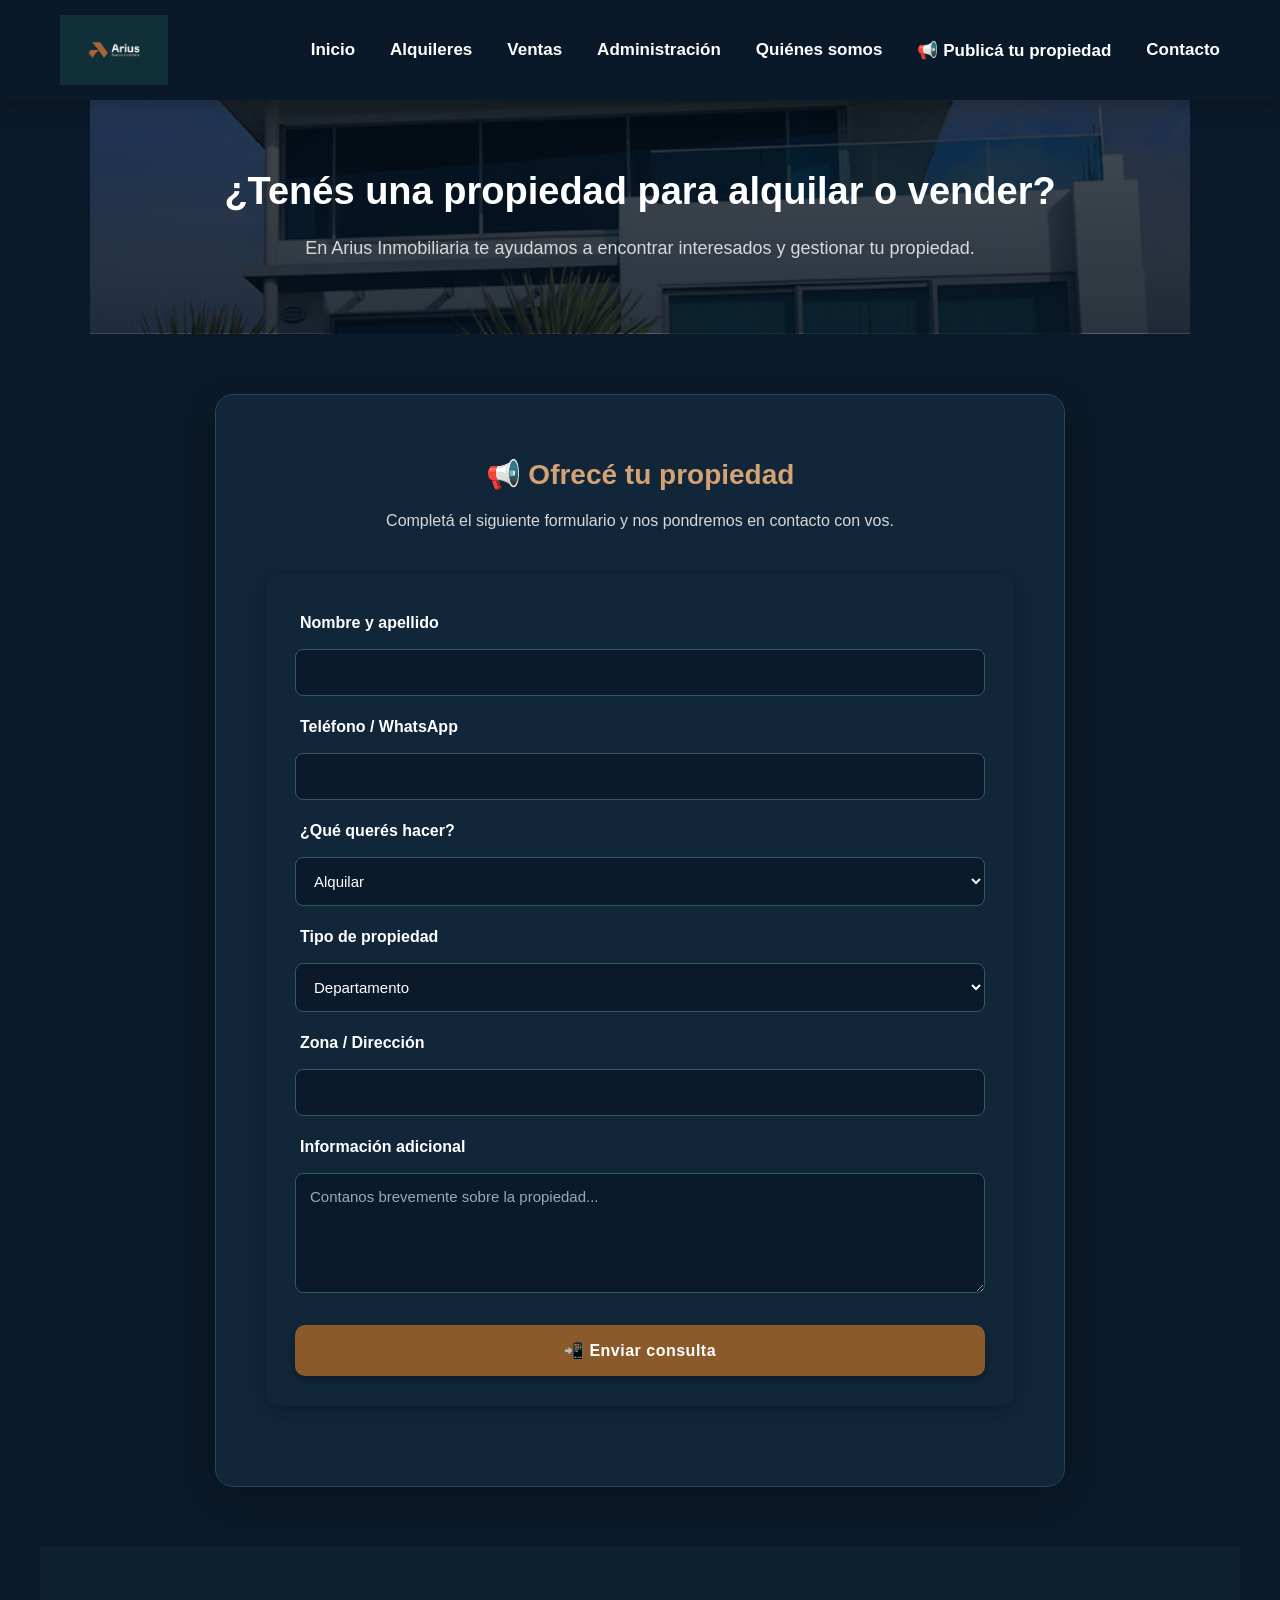
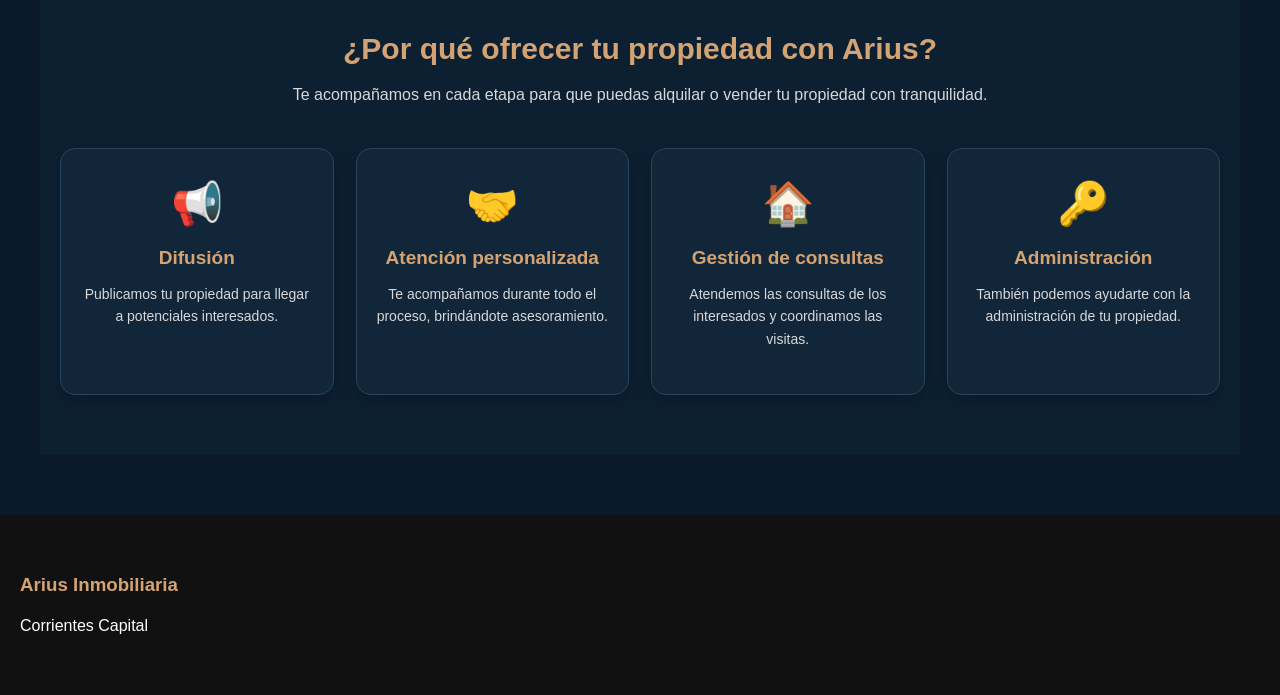
<file: index.html>
<!DOCTYPE html>
<html lang="es-AR">

<head>

  <meta charset="UTF-8">

  <meta name="viewport" content="width=device-width, initial-scale=1.0">

  <title>Publicá tu propiedad | Arius Inmobiliaria Corrientes</title>
  <meta
    name="description"
    content="¿Tenés una propiedad para alquilar o vender en Corrientes? Contactá a Arius Inmobiliaria y recibí asesoramiento personalizado."
  >
  <link rel="icon" type="image/png" href="../imagenes/favicon.png">
  <link rel="stylesheet" href="../css/style.css">
</head>
<body>
<header class="header">
  <a href="../index.html" class="logo">
    <img
      src="../imagenes/logo1.png"
      alt="Arius Inmobiliaria"
    >
  </a>
  <nav class="navbar">
    <a href="../index.html">Inicio</a>
    <a href="alquileres.html">Alquileres</a>
    <a href="ventas.html">Ventas</a>
    <a href="administracion.html">Administración</a>
    <a href="nosotros.html">Quiénes somos</a>
    <a href="publicar-propiedad.html" class="btn-propietario">
      📢 Publicá tu propiedad
    </a>
    <a href="contacto.html">Contacto</a>
  </nav>
</header>
<main>
  <section class="pagina-hero">

    <h1>¿Tenés una propiedad para alquilar o vender?</h1>

    <p>
      En Arius Inmobiliaria te ayudamos a encontrar
      interesados y gestionar tu propiedad.
    </p>

  </section>
  <section class="captacion">
    <h2>📢 Ofrecé tu propiedad</h2>
    <p>
      Completá el siguiente formulario y nos pondremos
      en contacto con vos.
    </p>
    <form id="formPropietario" class="formulario-propiedad">

      <label for="nombre">
        Nombre y apellido
      </label>

      <input
        type="text"
        id="nombre"
        name="nombre"
        required
      >


      <label for="telefono">
        Teléfono / WhatsApp
      </label>

      <input
        type="tel"
        id="telefono"
        name="telefono"
        required
      >
      <label for="operacion">
        ¿Qué querés hacer?
      </label>

      <select id="operacion" name="operacion">

        <option value="alquilar">
          Alquilar
        </option>

        <option value="vender">
          Vender
        </option>

        <option value="alquilar-vender">
          Alquilar o vender
        </option>

      </select>


      <label for="tipo">
        Tipo de propiedad
      </label>

      <select id="tipo" name="tipo">

        <option value="departamento">
          Departamento
        </option>

        <option value="casa">
          Casa
        </option>

        <option value="terreno">
          Terreno
        </option>

        <option value="local">
          Local comercial
        </option>

        <option value="otro">
          Otro
        </option>

      </select>


      <label for="ubicacion">
        Zona / Dirección
      </label>

      <input
        type="text"
        id="ubicacion"
        name="ubicacion"
      >


      <label for="mensaje">
        Información adicional
      </label>

      <textarea
        id="mensaje"
        name="mensaje"
        rows="5"
        placeholder="Contanos brevemente sobre la propiedad..."
      ></textarea>


      <button type="submit">
        📲 Enviar consulta
      </button>

    </form>

  </section>


 <section class="beneficios">

  <h2>¿Por qué ofrecer tu propiedad con Arius?</h2>

  <p class="beneficios-intro">
    Te acompañamos en cada etapa para que puedas
    alquilar o vender tu propiedad con tranquilidad.
  </p>

  <div class="beneficios-grid">

    <div class="beneficio-card">
      <div class="beneficio-icono">📢</div>
      <h3>Difusión</h3>
      <p>
        Publicamos tu propiedad para llegar
        a potenciales interesados.
      </p>
    </div>

    <div class="beneficio-card">
      <div class="beneficio-icono">🤝</div>
      <h3>Atención personalizada</h3>
      <p>
        Te acompañamos durante todo el proceso,
        brindándote asesoramiento.
      </p>
    </div>

    <div class="beneficio-card">
      <div class="beneficio-icono">🏠</div>
      <h3>Gestión de consultas</h3>
      <p>
        Atendemos las consultas de los interesados
        y coordinamos las visitas.
      </p>
    </div>

    <div class="beneficio-card">
      <div class="beneficio-icono">🔑</div>
      <h3>Administración</h3>
      <p>
        También podemos ayudarte con la
        administración de tu propiedad.
      </p>
    </div>

  </div>

</section>

</main>


<footer class="footer">

  <h3>Arius Inmobiliaria</h3>

  <p>
    Corrientes Capital
  </p>

</footer>

<script src="../js/script.js"></script>

</body>

</html>
</file>
<file: css/style.css>
:root {
  --azul: #0b1a2a;
  --azul-sec: #12263a;
  --dorado: #8b5a2b;
  --dorado-hover: #a76b35;
  --texto: #ffffff;
}

/* =========================
   RESET / BASE
========================= */

* {
  box-sizing: border-box;
}

html {
  scroll-behavior: smooth;
}

body {
  margin: 0;
  font-family: 'Segoe UI', Tahoma, Geneva, Verdana, sans-serif;
  background: var(--azul);
  color: var(--texto);
}

img {
  max-width: 100%;
  display: block;
}

/* =========================
   HEADER PREMIUM
========================= */

.header {
  position: sticky;
  top: 0;
  z-index: 1000;

  display: flex;
  justify-content: space-between;
  align-items: center;

  padding: 15px 60px;

  background: rgba(11, 26, 42, 0.92);
  backdrop-filter: blur(12px);
  -webkit-backdrop-filter: blur(12px);

  box-shadow: 0 5px 20px rgba(0, 0, 0, 0.25);

  transition: 0.35s;
}

/* Logo */

.logo {
  display: flex;
  align-items: center;
}

.logo img {
  height: 70px;
  width: auto;
  transition: 0.35s;
}

.logo img:hover {
  transform: scale(1.05);
}

/* Navegación */

.navbar {
  display: flex;
  gap: 35px;
  align-items: center;
}

.navbar a {
  position: relative;

  color: white;
  text-decoration: none;

  font-weight: 600;
  font-size: 17px;

  transition: 0.3s;
}

.navbar a:hover {
  color: var(--dorado);
}

/* Línea dorada debajo del menú */

.navbar a::after {
  content: "";

  position: absolute;
  left: 0;
  bottom: -7px;

  width: 0;
  height: 2px;

  background: var(--dorado);

  transition: width 0.3s ease;
}

.navbar a:hover::after {
  width: 100%;
}

/* Botón contactar */

.btn-header {
  display: inline-block;

  padding: 11px 20px;

  background: var(--dorado);
  color: white;

  text-decoration: none;
  font-weight: bold;

  border-radius: 10px;

  transition: 0.3s;

  box-shadow: 0 4px 10px rgba(0, 0, 0, 0.3);
}

.btn-header:hover {
  background: var(--dorado-hover);
  transform: translateY(-2px);
}

/* =========================
   HERO
========================= */

.hero {
  min-height: 620px;

  display: flex;
  flex-direction: column;
  justify-content: center;
  align-items: center;

  text-align: center;

  padding: 80px 20px;

  background:
    linear-gradient(
      rgba(0, 0, 0, 0.55),
      rgba(0, 0, 0, 0.55)
    ),
    url('../imagenes/hero.jpg');

  background-size: cover;
  background-position: center;

  animation: fadeHero 1.5s ease;
}

.hero h1 {
  max-width: 900px;

  margin: 0 0 15px;

  font-size: 48px;
  line-height: 1.15;

  text-shadow: 2px 2px 10px rgba(0, 0, 0, 0.7);
}

.hero p {
  max-width: 700px;

  margin: 10px auto;

  font-size: 18px;
  line-height: 1.6;
}

/* Barra informativa */

.info-bar {
  max-width: 750px;

  margin: 15px auto;

  padding: 10px 20px;

  background: rgba(11, 26, 42, 0.75);

  border-left: 4px solid var(--dorado);

  border-radius: 8px;
}

.info-bar p {
  margin: 0;
}

/* Botón principal */

.hero button {
  margin-top: 20px;
}

/* =========================
   BOTONES
========================= */

button {
  padding: 12px 22px;

  background: var(--dorado);
  color: white;

  border: none;
  border-radius: 10px;

  font-weight: bold;
  letter-spacing: 0.5px;

  cursor: pointer;

  transition: 0.3s;

  box-shadow: 0 4px 10px rgba(0, 0, 0, 0.3);
}

button:hover {
  background: var(--dorado-hover);
  transform: scale(1.05);
}

/* =========================
   NOSOTROS
========================= */

#nosotros {
  max-width: 900px;

  margin: 0 auto;

  padding: 70px 20px;

  text-align: center;
}

#nosotros h2 {
  font-size: 32px;
  margin-bottom: 20px;
}

#nosotros p {
  color: #d8d8d8;

  font-size: 17px;
  line-height: 1.8;
}

/* =========================
   BUSCADOR
========================= */

.search {
  padding: 20px;

  background: var(--azul-sec);

  display: flex;
  flex-wrap: wrap;

  justify-content: center;
  align-items: center;

  gap: 10px;
}

input,
select {
  padding: 11px;

  margin: 5px;

  width: 30%;
  max-width: 300px;

  border: none;
  border-radius: 8px;
}

/* =========================
   PROPIEDADES
========================= */

.titulo-seccion {
  text-align: center;

  font-size: 32px;

  margin-top: 40px;
  margin-bottom: 20px;
}

.container {
  display: grid;

  grid-template-columns:
    repeat(auto-fit, minmax(300px, 1fr));

  gap: 20px;

  padding: 20px;

  align-items: stretch;
}

/* Tarjetas */

.card {
  position: relative;

  display: flex;
  flex-direction: column;
  justify-content: space-between;

  min-height: 520px;

  padding: 15px;

  margin-bottom: 20px;

  background: var(--azul-sec);

  border-radius: 15px;

  overflow: hidden;

  box-shadow: 0 4px 15px rgba(0, 0, 0, 0.3);

  transition: 0.4s ease;

  animation: fadeIn 1s ease;
}

.card:hover {
  transform: translateY(-8px);

  box-shadow:
    0 10px 25px rgba(0, 0, 0, 0.5);
}

.card img {
  width: 100%;
  height: 220px;

  object-fit: cover;

  border-radius: 10px;

  transition: 0.4s;
}

.card:hover img {
  transform: scale(1.05);
}

.card h3 {
  margin-top: 10px;
}

.card p {
  color: #d8d8d8;
}

.price {
  font-size: 20px;
  font-weight: bold;

  color: var(--dorado);
}

/* =========================
   BADGES
========================= */

.badge {
  position: absolute;

  top: 15px;
  right: 15px;

  display: inline-block;

  padding: 6px 12px;

  border-radius: 20px;

  font-size: 12px;
  font-weight: bold;

  background: var(--dorado);
}

.disponible {
  background: #28a745;
  color: white;
}

.reservado {
  background: #dc3545;
  color: white;
}

.reservada img {
  filter: grayscale(100%);
  opacity: 0.7;
}

/* Propiedad destacada */

.destacada {
  border: 3px solid #f28c28;

  box-shadow:
    0 0 20px rgba(242, 140, 40, 0.4);
}

/* =========================
   WHATSAPP
========================= */

.whatsapp {
  position: fixed;

  bottom: 20px;
  right: 20px;

  width: 60px;
  height: 60px;

  display: flex;

  align-items: center;
  justify-content: center;

  background: green;
  color: white;

  border-radius: 50%;

  text-decoration: none;

  font-size: 24px;

  box-shadow:
    0 4px 10px rgba(0, 0, 0, 0.4);

  z-index: 1000;
}

/* =========================
   INSTAGRAM
========================= */

.instagram {
  position: fixed;

  bottom: 100px;
  right: 20px;

  width: 60px;
  height: 60px;

  display: flex;

  justify-content: center;
  align-items: center;

  background: #c13584;
  color: white;

  border-radius: 50%;

  font-size: 28px;

  text-decoration: none;

  box-shadow:
    0 4px 10px rgba(0, 0, 0, 0.4);

  z-index: 1000;
}

/* =========================
   FOOTER
========================= */

.footer {
  background: #111;

  padding: 40px 20px;

  margin-top: 50px;

  position: relative;
  z-index: 1;
}

.footer-grid {
  display: grid;

  grid-template-columns:
    repeat(auto-fit, minmax(250px, 1fr));

  gap: 30px;

  max-width: 1200px;

  margin: auto;
}

.footer h3 {
  margin-bottom: 15px;

  color: #d4a373;
}

.footer p {
  line-height: 1.7;
}

.footer a {
  color: #d4a373;

  text-decoration: none;

  font-weight: bold;
}

.footer a:hover {
  color: white;
}

/* =========================
   COPYRIGHT
========================= */

.copyright {
  text-align: center;

  padding: 20px;

  background: #06101b;

  color: #b8b8b8;

  font-size: 14px;

  border-top: 1px solid #1d3550;
}

/* =========================
   ANIMACIONES
========================= */

@keyframes fadeIn {

  from {
    opacity: 0;
    transform: translateY(20px);
  }

  to {
    opacity: 1;
    transform: translateY(0);
  }

}

@keyframes fadeHero {

  from {
    opacity: 0;
    transform: translateY(-20px);
  }

  to {
    opacity: 1;
    transform: translateY(0);
  }

}

/* =========================
   RESPONSIVE
========================= */

@media (max-width: 768px) {

  .header {
    flex-direction: column;

    padding: 15px;
  }

  .navbar {
    flex-wrap: wrap;

    justify-content: center;

    gap: 15px;

    margin: 10px 0;
  }

  .btn-header {
    margin-top: 5px;
  }

  .logo img {
    height: 60px;
  }

  .hero {
    min-height: 550px;

    padding: 60px 20px;
  }

  .hero h1 {
    font-size: 32px;
  }

  .hero p {
    font-size: 16px;
  }

  .search {
    flex-direction: column;

    align-items: center;
  }

  select {
    width: 90%;

    max-width: 400px;
  }

  .footer {
    text-align: center;
  }

  .titulo-seccion {
    font-size: 28px;
  }
}

/* =========================
   FORMULARIO PUBLICAR PROPIEDAD
========================= */

.formulario-propiedad {
  max-width: 750px;
  margin: 40px auto;
  padding: 30px;
  background: var(--azul-sec);
  border-radius: 15px;
  box-shadow: 0 5px 20px rgba(0, 0, 0, 0.3);
}

.formulario-propiedad label {
  display: block;
  margin: 15px 5px 5px;
  font-weight: 600;
}

.formulario-propiedad input,
.formulario-propiedad select,
.formulario-propiedad textarea {
  display: block;
  width: 100%;
  max-width: 100%;
  margin: 5px 0 15px;
  padding: 13px;
  border: 1px solid #38516a;
  border-radius: 8px;
  background: #ffffff;
  color: #172536;
  font: inherit;
}

.formulario-propiedad textarea {
  min-height: 130px;
  resize: vertical;
}

.formulario-propiedad button {
  width: 100%;
  margin-top: 15px;
}

@media (max-width: 768px) {
  .formulario-propiedad {
    margin: 25px 15px;
    padding: 20px;
  }
}
/* =========================
   BENEFICIOS ARIUS
========================= */

.beneficios {
  max-width: 1200px;
  margin: 60px auto;
  padding: 40px 20px;
  text-align: center;
}

.beneficios h2 {
  font-size: 32px;
  margin-bottom: 15px;
}

.beneficios-intro {
  color: #d8d8d8;
  margin-bottom: 35px;
  line-height: 1.7;
}

.beneficios-grid {
  display: grid;
  grid-template-columns: repeat(4, 1fr);
  gap: 22px;
}

.beneficio-card {
  background: var(--azul-sec);
  padding: 30px 20px;
  border-radius: 15px;
  border: 1px solid rgba(212, 163, 115, 0.25);
  box-shadow: 0 5px 18px rgba(0, 0, 0, 0.25);
  transition: 0.3s ease;
}

.beneficio-card:hover {
  transform: translateY(-8px);
  border-color: var(--dorado-hover);
  box-shadow: 0 10px 25px rgba(0, 0, 0, 0.4);
}

.beneficio-icono {
  font-size: 38px;
  margin-bottom: 15px;
}

.beneficio-card h3 {
  color: #d4a373;
  font-size: 20px;
  margin-bottom: 12px;
}

.beneficio-card p {
  color: #d8d8d8;
  line-height: 1.7;
  font-size: 15px;
}

@media (max-width: 900px) {
  .beneficios-grid {
    grid-template-columns: repeat(2, 1fr);
  }
}

@media (max-width: 550px) {
  .beneficios-grid {
    grid-template-columns: 1fr;
  }

  .beneficios h2 {
    font-size: 26px;
  }
}
/* =========================
   PRESENTACIÓN PÁGINA PROPIETARIOS
========================= */

.pagina-hero {
  max-width: 1100px;
  margin: 0 auto;
  padding: 65px 20px 25px;
  text-align: center;
}

.pagina-hero h1 {
  font-size: 38px;
  margin-bottom: 18px;
}

.pagina-hero p {
  color: #d8d8d8;
  font-size: 17px;
  line-height: 1.7;
}

.captacion {
  max-width: 950px;
  margin: 0 auto;
  padding: 20px;
}

.captacion h2,
.captacion > p {
  text-align: center;
}

.captacion h2 {
  font-size: 28px;
  margin-bottom: 15px;
}

.captacion > p {
  color: #d8d8d8;
  margin-bottom: 25px;
}
@media (max-width: 768px) {
  .pagina-hero {
    padding: 45px 20px 20px;
  }
  .pagina-hero h1 {
    font-size: 29px;
  }
 .captacion h2 {
    font-size: 24px;
  }
}
/* =====================================
   PUBLICAR PROPIEDAD - ARIUS INMOBILIARIA
   Diseño Premium - 19/11/2026
===================================== */

/* HERO DE LA PAGINA */

.pagina-hero {
  text-align: center;
  padding: 70px 20px;
  background:
    linear-gradient(rgba(5, 16, 28, 0.75),
    rgba(5, 16, 28, 0.85)),
    url('../imagenes/hero.jpg');
  background-size: cover;
  background-position: center;
}

.pagina-hero h1 {
  font-size: 38px;
  color: white;
  max-width: 850px;
  margin: 0 auto 20px;
}

.pagina-hero p {
  font-size: 18px;
  color: #d8d8d8;
  max-width: 700px;
  margin: auto;
  line-height: 1.7;
}

/* SECCION DE CAPTACION */

.captacion {
  max-width: 850px;
  margin: 60px auto;
  padding: 40px;
  background: #12263a;
  border: 1px solid #29445e;
  border-radius: 18px;
  box-shadow: 0 10px 30px rgba(0,0,0,0.3);
}

.captacion h2 {
  text-align: center;
  color: #d4a373;
  font-size: 28px;
  margin-bottom: 15px;
}

.captacion > p {
  text-align: center;
  color: #d8d8d8;
  margin-bottom: 30px;
  line-height: 1.7;
}

/* FORMULARIO */

.formulario-propiedad {
  display: flex;
  flex-direction: column;
  gap: 12px;
}

.formulario-propiedad label {
  color: white;
  font-weight: bold;
  margin-top: 10px;
}

.formulario-propiedad input,
.formulario-propiedad select,
.formulario-propiedad textarea {
  width: 100%;
  max-width: 100%;
  box-sizing: border-box;
  padding: 14px;
  margin: 0;
  background: #0b1a2a;
  color: white;
  border: 1px solid #39536b;
  border-radius: 8px;
  font-family: Arial, sans-serif;
  font-size: 15px;
  outline: none;
  transition: 0.3s;
}

.formulario-propiedad input:focus,
.formulario-propiedad select:focus,
.formulario-propiedad textarea:focus {
  border-color: #d4a373;
  box-shadow: 0 0 8px rgba(212,163,115,0.3);
}

.formulario-propiedad textarea {
  resize: vertical;
  min-height: 120px;
}

.formulario-propiedad input::placeholder,
.formulario-propiedad textarea::placeholder {
  color: #9ba9b7;
}

/* BOTON ENVIAR */

.formulario-propiedad button {
  margin-top: 20px;
  padding: 16px;
  background: #8b5a2b;
  color: white;
  border: none;
  border-radius: 10px;
  font-size: 16px;
  font-weight: bold;
  cursor: pointer;
  transition: 0.3s;
}

.formulario-propiedad button:hover {
  background: #a76b35;
  transform: translateY(-3px);
  box-shadow: 0 5px 15px rgba(0,0,0,0.3);
}

/* BENEFICIOS */

.beneficios {
  padding: 60px 20px;
  text-align: center;
  background: #0d2032;
}

.beneficios h2 {
  color: #d4a373;
  font-size: 30px;
  margin-bottom: 15px;
}

.beneficios-intro {
  color: #d8d8d8;
  max-width: 700px;
  margin: 0 auto 40px;
  line-height: 1.7;
}

.beneficios-grid {
  display: grid;
  grid-template-columns: repeat(4, 1fr);
  gap: 22px;
  max-width: 1200px;
  margin: auto;
}

.beneficio-card {
  background: #12263a;
  padding: 30px 20px;
  border: 1px solid #29445e;
  border-radius: 15px;
  transition: 0.3s;
}

.beneficio-card:hover {
  transform: translateY(-7px);
  border-color: #d4a373;
  box-shadow: 0 10px 25px rgba(0,0,0,0.3);
}

.beneficio-icono {
  font-size: 42px;
  margin-bottom: 15px;
}

.beneficio-card h3 {
  color: #d4a373;
  font-size: 19px;
}

.beneficio-card p {
  color: #d8d8d8;
  line-height: 1.6;
  font-size: 14px;
}

/* RESPONSIVE */

@media (max-width: 900px) {

  .beneficios-grid {
    grid-template-columns: repeat(2, 1fr);
  }

}

@media (max-width: 600px) {

  .pagina-hero {
    padding: 55px 20px;
  }

  .pagina-hero h1 {
    font-size: 28px;
  }

  .pagina-hero p {
    font-size: 16px;
  }

  .captacion {
    margin: 30px 15px;
    padding: 25px 18px;
  }

  .captacion h2 {
    font-size: 23px;
  }

  .beneficios {
    padding: 45px 15px;
  }

  .beneficios h2 {
    font-size: 24px;
  }

  .beneficios-grid {
    grid-template-columns: 1fr;
  }

  .formulario-propiedad button {
    width: 100%;
  }

}
/* =====================================
   PUBLICAR PROPIEDAD - ARIUS INMOBILIARIA
   Diseño Premium - 19/11/2026
===================================== */

/* HERO DE LA PAGINA */

.pagina-hero {
  text-align: center;
  padding: 70px 20px;
  background:
    linear-gradient(rgba(5, 16, 28, 0.75),
    rgba(5, 16, 28, 0.85)),
    url('../imagenes/hero.jpg');
  background-size: cover;
  background-position: center;
}

.pagina-hero h1 {
  font-size: 38px;
  color: white;
  max-width: 850px;
  margin: 0 auto 20px;
}

.pagina-hero p {
  font-size: 18px;
  color: #d8d8d8;
  max-width: 700px;
  margin: auto;
  line-height: 1.7;
}

/* SECCION DE CAPTACION */

.captacion {
  max-width: 850px;
  margin: 60px auto;
  padding: 40px;
  background: #12263a;
  border: 1px solid #29445e;
  border-radius: 18px;
  box-shadow: 0 10px 30px rgba(0,0,0,0.3);
}

.captacion h2 {
  text-align: center;
  color: #d4a373;
  font-size: 28px;
  margin-bottom: 15px;
}

.captacion > p {
  text-align: center;
  color: #d8d8d8;
  margin-bottom: 30px;
  line-height: 1.7;
}

/* FORMULARIO */

.formulario-propiedad {
  display: flex;
  flex-direction: column;
  gap: 12px;
}

.formulario-propiedad label {
  color: white;
  font-weight: bold;
  margin-top: 10px;
}

.formulario-propiedad input,
.formulario-propiedad select,
.formulario-propiedad textarea {
  width: 100%;
  max-width: 100%;
  box-sizing: border-box;
  padding: 14px;
  margin: 0;
  background: #0b1a2a;
  color: white;
  border: 1px solid #39536b;
  border-radius: 8px;
  font-family: Arial, sans-serif;
  font-size: 15px;
  outline: none;
  transition: 0.3s;
}

.formulario-propiedad input:focus,
.formulario-propiedad select:focus,
.formulario-propiedad textarea:focus {
  border-color: #d4a373;
  box-shadow: 0 0 8px rgba(212,163,115,0.3);
}

.formulario-propiedad textarea {
  resize: vertical;
  min-height: 120px;
}

.formulario-propiedad input::placeholder,
.formulario-propiedad textarea::placeholder {
  color: #9ba9b7;
}

/* BOTON ENVIAR */

.formulario-propiedad button {
  margin-top: 20px;
  padding: 16px;
  background: #8b5a2b;
  color: white;
  border: none;
  border-radius: 10px;
  font-size: 16px;
  font-weight: bold;
  cursor: pointer;
  transition: 0.3s;
}

.formulario-propiedad button:hover {
  background: #a76b35;
  transform: translateY(-3px);
  box-shadow: 0 5px 15px rgba(0,0,0,0.3);
}

/* BENEFICIOS */

.beneficios {
  padding: 60px 20px;
  text-align: center;
  background: #0d2032;
}

.beneficios h2 {
  color: #d4a373;
  font-size: 30px;
  margin-bottom: 15px;
}

.beneficios-intro {
  color: #d8d8d8;
  max-width: 700px;
  margin: 0 auto 40px;
  line-height: 1.7;
}

.beneficios-grid {
  display: grid;
  grid-template-columns: repeat(4, 1fr);
  gap: 22px;
  max-width: 1200px;
  margin: auto;
}

.beneficio-card {
  background: #12263a;
  padding: 30px 20px;
  border: 1px solid #29445e;
  border-radius: 15px;
  transition: 0.3s;
}

.beneficio-card:hover {
  transform: translateY(-7px);
  border-color: #d4a373;
  box-shadow: 0 10px 25px rgba(0,0,0,0.3);
}

.beneficio-icono {
  font-size: 42px;
  margin-bottom: 15px;
}

.beneficio-card h3 {
  color: #d4a373;
  font-size: 19px;
}

.beneficio-card p {
  color: #d8d8d8;
  line-height: 1.6;
  font-size: 14px;
}

/* RESPONSIVE */

@media (max-width: 900px) {

  .beneficios-grid {
    grid-template-columns: repeat(2, 1fr);
  }

}

@media (max-width: 600px) {

  .pagina-hero {
    padding: 55px 20px;
  }

  .pagina-hero h1 {
    font-size: 28px;
  }

  .pagina-hero p {
    font-size: 16px;
  }

  .captacion {
    margin: 30px 15px;
    padding: 25px 18px;
  }

  .captacion h2 {
    font-size: 23px;
  }

  .beneficios {
    padding: 45px 15px;
  }

  .beneficios h2 {
    font-size: 24px;
  }

  .beneficios-grid {
    grid-template-columns: 1fr;
  }

  .formulario-propiedad button {
    width: 100%;
  }

}
</file>
